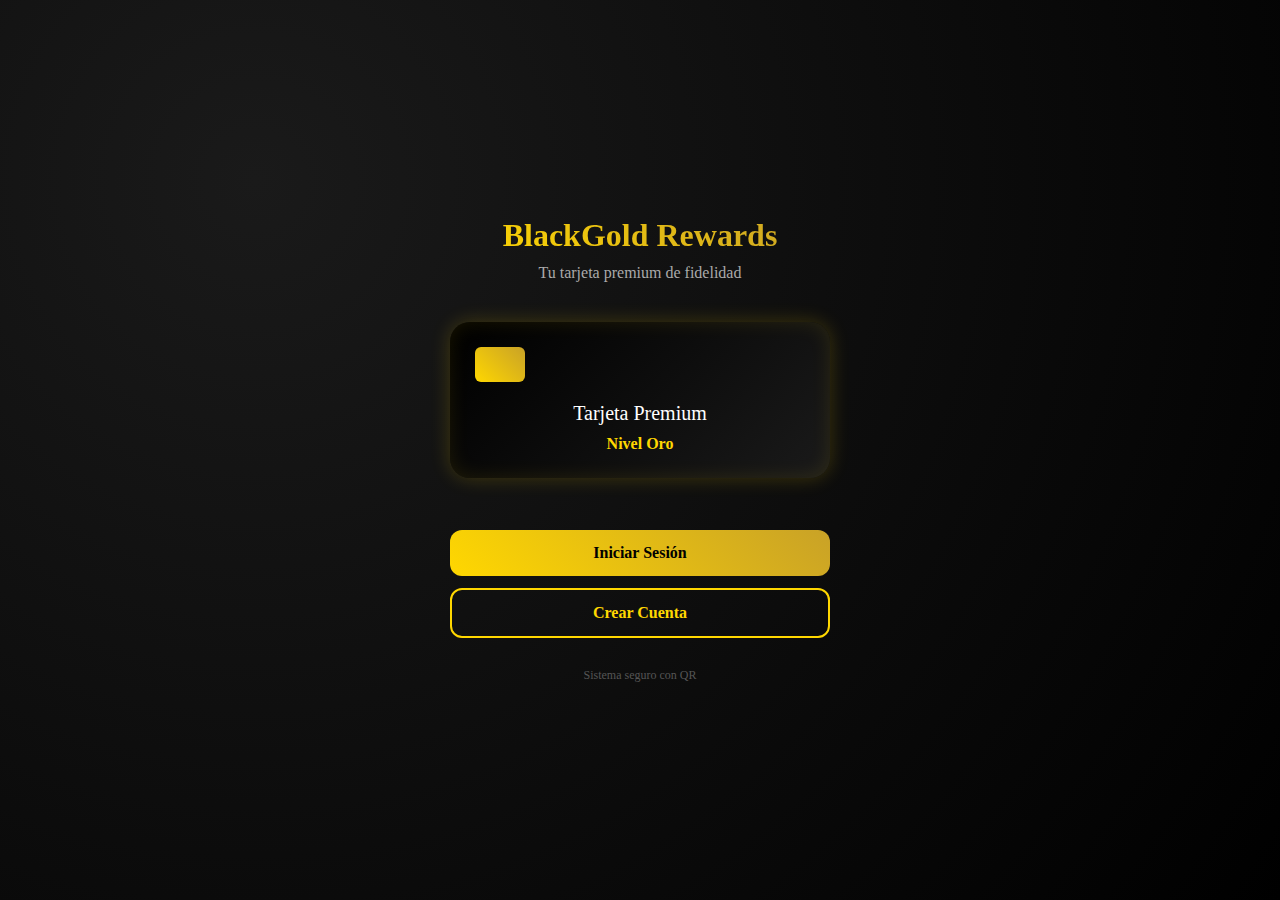
<file: templates/index.html>
<!DOCTYPE html>
<html lang="es">
<head>
<meta charset="UTF-8">
<meta name="viewport" content="width=device-width, initial-scale=1.0">

<title>BlackGold Rewards</title>

<link rel="manifest" href="{{ url_for('static', filename='manifest.json') }}">

<style>

:root{
    --gold1:#FFD700;
    --gold2:#C9A227;
    --black1:#000000;
    --black2:#111111;
    --black3:#1a1a1a;
}

*{
    margin:0;
    padding:0;
    box-sizing:border-box;
    font-family:-apple-system,BlinkMacSystemFont,"Segoe UI",Roboto;
}

body{

    background:
    radial-gradient(circle at 20% 20%, #1a1a1a, #000);

    color:white;
    height:100vh;

    display:flex;
    justify-content:center;
    align-items:center;

    overflow:hidden;
}


/* CONTENEDOR */
.container{

    text-align:center;
    width:100%;
    max-width:420px;
    padding:20px;

}


/* LOGO */
.logo{

    font-size:32px;
    font-weight:bold;

    background:linear-gradient(45deg,var(--gold1),var(--gold2));
    -webkit-background-clip:text;
    -webkit-text-fill-color:transparent;

    margin-bottom:10px;

    animation:fadeIn 1s ease;
}


/* SUBTITULO */
.subtitle{

    color:#aaa;
    margin-bottom:40px;

    animation:fadeIn 1.5s ease;
}


/* TARJETA DEMO */
.card-demo{

    background:linear-gradient(135deg,#000,#1a1a1a);

    border-radius:20px;

    padding:25px;

    margin-bottom:40px;

    position:relative;

    box-shadow:
    0 0 20px rgba(255,215,0,0.2),
    inset 0 0 20px rgba(255,215,0,0.1);

    animation:slideUp 1s ease;
}


/* CHIP */
.chip{

    width:50px;
    height:35px;

    background:linear-gradient(45deg,#FFD700,#C9A227);

    border-radius:6px;

    margin-bottom:20px;

}


/* NOMBRE */
.card-title{

    font-size:20px;
    margin-bottom:10px;

}


/* NIVEL */
.level{

    color:var(--gold1);
    font-weight:bold;

}


/* BOTONES */
button{

    width:100%;
    padding:14px;

    margin-top:12px;

    border:none;
    border-radius:12px;

    font-size:16px;
    font-weight:bold;

    cursor:pointer;

    transition:0.3s;
}


/* LOGIN */
.login{

    background:linear-gradient(45deg,var(--gold1),var(--gold2));
    color:black;

}

.login:hover{

    transform:scale(1.05);
    box-shadow:0 0 20px gold;

}


/* REGISTER */
.register{

    background:transparent;
    border:2px solid var(--gold1);
    color:var(--gold1);

}

.register:hover{

    background:var(--gold1);
    color:black;
}


/* FOOTER */
.footer{

    margin-top:30px;
    font-size:12px;
    color:#555;

}


/* ANIMACIONES */
@keyframes fadeIn{

    from{
        opacity:0;
        transform:translateY(20px);
    }

    to{
        opacity:1;
        transform:translateY(0);
    }

}


@keyframes slideUp{

    from{
        transform:translateY(50px);
        opacity:0;
    }

    to{
        transform:translateY(0);
        opacity:1;
    }

}

</style>
</head>


<body>


<div class="container">

<div class="logo">
BlackGold Rewards
</div>

<div class="subtitle">
Tu tarjeta premium de fidelidad
</div>


<div class="card-demo">

<div class="chip"></div>

<div class="card-title">
Tarjeta Premium
</div>

<div class="level">
Nivel Oro
</div>

</div>


<button class="login"
onclick="location.href='/login'">

Iniciar Sesión

</button>


<button class="register"
onclick="location.href='/register'">

Crear Cuenta

</button>


<div class="footer">
Sistema seguro con QR
</div>

</div>


<script>

if('serviceWorker' in navigator){

navigator.serviceWorker.register('/static/sw.js');

}

</script>


</body>
</html>
</file>
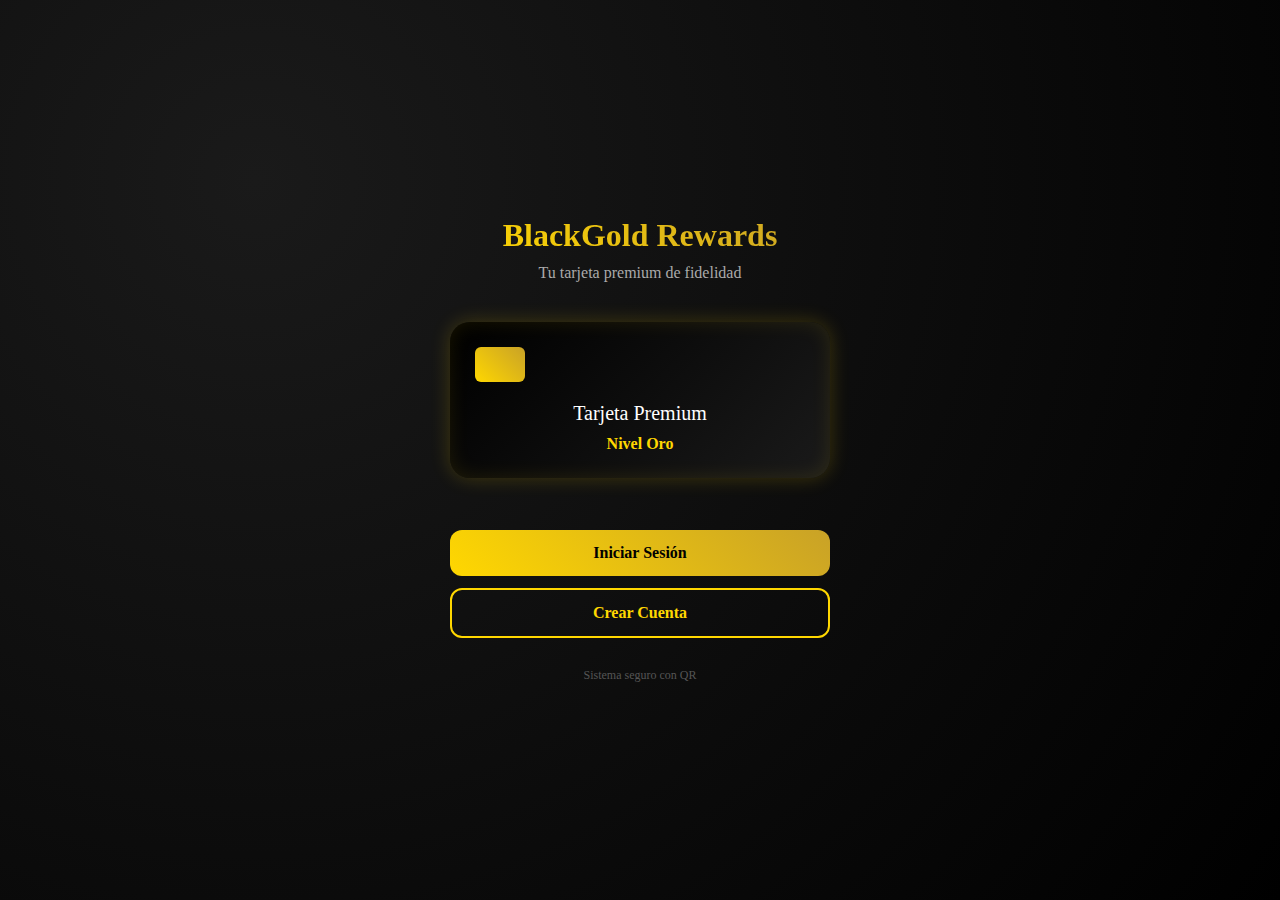
<file: proyecto_tia_gaby/templates/index.html>
<!DOCTYPE html>
<html lang="es">
<head>
<meta charset="UTF-8">
<meta name="viewport" content="width=device-width, initial-scale=1.0">

<title>BlackGold Rewards</title>
<link rel="manifest" href="/static/manifest.json">

<meta name="theme-color" content="#D4AF37">

<link rel="apple-touch-icon" href="/static/img/icon-192.png">

<meta name="apple-mobile-web-app-capable" content="yes">

<meta name="apple-mobile-web-app-status-bar-style" content="black">

<style>

:root{
    --gold1:#FFD700;
    --gold2:#C9A227;
    --black1:#000000;
    --black2:#111111;
    --black3:#1a1a1a;
}

*{
    margin:0;
    padding:0;
    box-sizing:border-box;
    font-family:-apple-system,BlinkMacSystemFont,"Segoe UI",Roboto;
}

body{

    background:
    radial-gradient(circle at 20% 20%, #1a1a1a, #000);

    color:white;
    height:100vh;

    display:flex;
    justify-content:center;
    align-items:center;

    overflow:hidden;
}


/* CONTENEDOR */
.container{

    text-align:center;
    width:100%;
    max-width:420px;
    padding:20px;

}


/* LOGO */
.logo{

    font-size:32px;
    font-weight:bold;

    background:linear-gradient(45deg,var(--gold1),var(--gold2));
    -webkit-background-clip:text;
    -webkit-text-fill-color:transparent;

    margin-bottom:10px;

    animation:fadeIn 1s ease;
}


/* SUBTITULO */
.subtitle{

    color:#aaa;
    margin-bottom:40px;

    animation:fadeIn 1.5s ease;
}


/* TARJETA DEMO */
.card-demo{

    background:linear-gradient(135deg,#000,#1a1a1a);

    border-radius:20px;

    padding:25px;

    margin-bottom:40px;

    position:relative;

    box-shadow:
    0 0 20px rgba(255,215,0,0.2),
    inset 0 0 20px rgba(255,215,0,0.1);

    animation:slideUp 1s ease;
}


/* CHIP */
.chip{

    width:50px;
    height:35px;

    background:linear-gradient(45deg,#FFD700,#C9A227);

    border-radius:6px;

    margin-bottom:20px;

}


/* NOMBRE */
.card-title{

    font-size:20px;
    margin-bottom:10px;

}


/* NIVEL */
.level{

    color:var(--gold1);
    font-weight:bold;

}


/* BOTONES */
button{

    width:100%;
    padding:14px;

    margin-top:12px;

    border:none;
    border-radius:12px;

    font-size:16px;
    font-weight:bold;

    cursor:pointer;

    transition:0.3s;
}


/* LOGIN */
.login{

    background:linear-gradient(45deg,var(--gold1),var(--gold2));
    color:black;

}

.login:hover{

    transform:scale(1.05);
    box-shadow:0 0 20px gold;

}


/* REGISTER */
.register{

    background:transparent;
    border:2px solid var(--gold1);
    color:var(--gold1);

}

.register:hover{

    background:var(--gold1);
    color:black;
}


/* FOOTER */
.footer{

    margin-top:30px;
    font-size:12px;
    color:#555;

}


/* ANIMACIONES */
@keyframes fadeIn{

    from{
        opacity:0;
        transform:translateY(20px);
    }

    to{
        opacity:1;
        transform:translateY(0);
    }

}


@keyframes slideUp{

    from{
        transform:translateY(50px);
        opacity:0;
    }

    to{
        transform:translateY(0);
        opacity:1;
    }

}

</style>
</head>


<body>


<div class="container">

<div class="logo">
BlackGold Rewards
</div>

<div class="subtitle">
Tu tarjeta premium de fidelidad
</div>


<div class="card-demo">

<div class="chip"></div>

<div class="card-title">
Tarjeta Premium
</div>

<div class="level">
Nivel Oro
</div>

</div>


<button class="login"
onclick="location.href='/login'">

Iniciar Sesión

</button>


<button class="register"
onclick="location.href='/register'">

Crear Cuenta

</button>


<div class="footer">
Sistema seguro con QR
</div>

</div>


<script>

if('serviceWorker' in navigator){

navigator.serviceWorker.register('/static/sw.js');

}

</script>


</body>

</html>
</file>
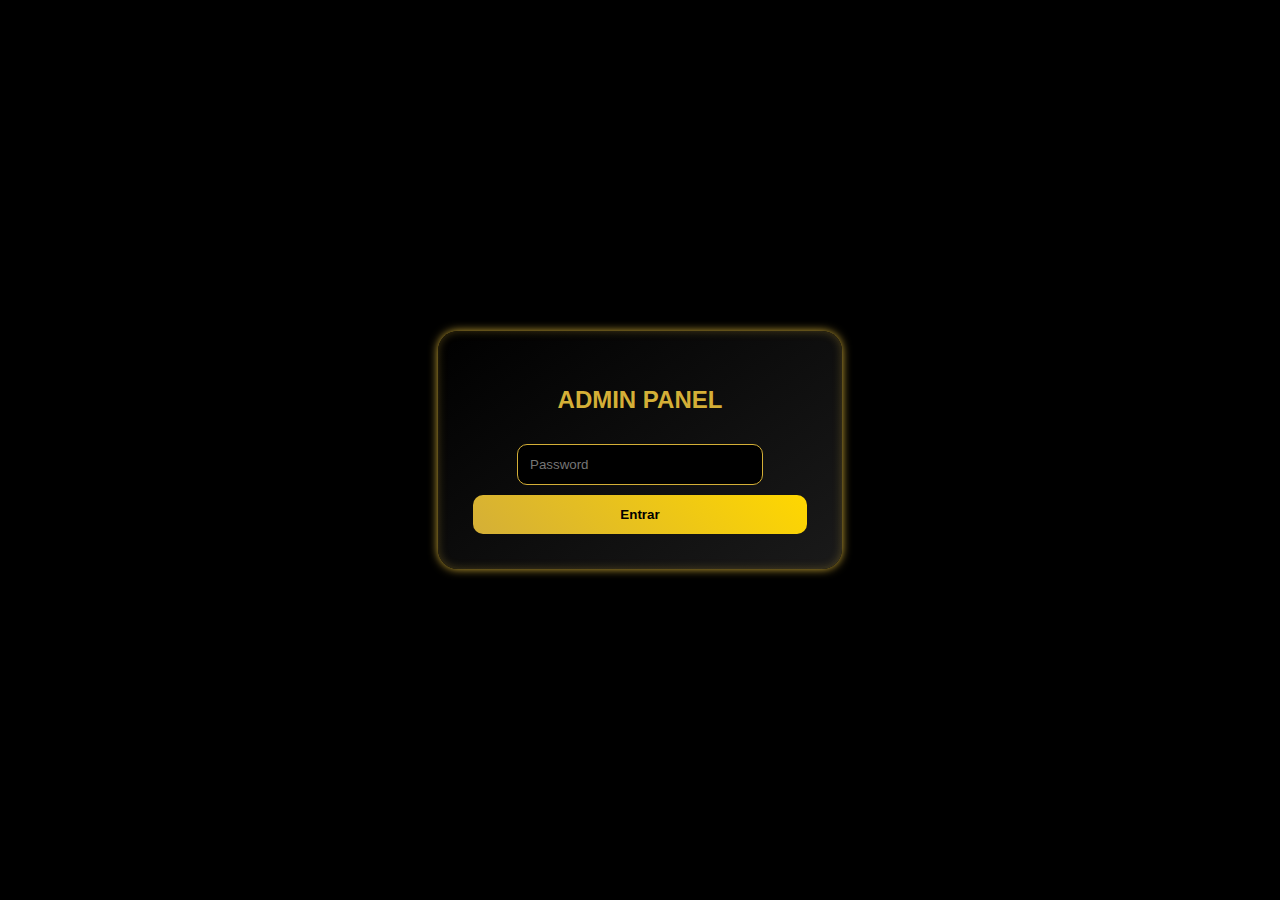
<file: templates/admin_login.html>
<!DOCTYPE html>
<html>
<head>

<title>Admin Login</title>

<style>

body{

background:#000;

color:#D4AF37;

font-family:Arial;

display:flex;

justify-content:center;

align-items:center;

height:100vh;

margin:0;

}

/* TARJETA */

.card{

background:linear-gradient(145deg,#000,#1a1a1a);

padding:35px;

border-radius:20px;

box-shadow:
0 0 10px #D4AF37,
inset 0 0 10px rgba(212,175,55,0.3);

text-align:center;

}

/* TITULO */

h2{

margin-bottom:20px;

}

/* INPUT */

input{

padding:12px;

margin:10px;

border-radius:10px;

border:1px solid #D4AF37;

background:#000;

color:#D4AF37;

outline:none;

width:220px;

}

/* BOTON */

button{

padding:12px;

width:100%;

border:none;

border-radius:10px;

background:linear-gradient(45deg,#D4AF37,#FFD700);

color:black;

font-weight:bold;

cursor:pointer;

transition:0.3s;

}

button:hover{

transform:scale(1.05);

box-shadow:0 0 15px #FFD700;

}

</style>

</head>

<body>

<form method="POST" class="card">

<h2>ADMIN PANEL</h2>

<input name="password" type="password" placeholder="Password">

<button>Entrar</button>

</form>

</body>
</html>
</file>
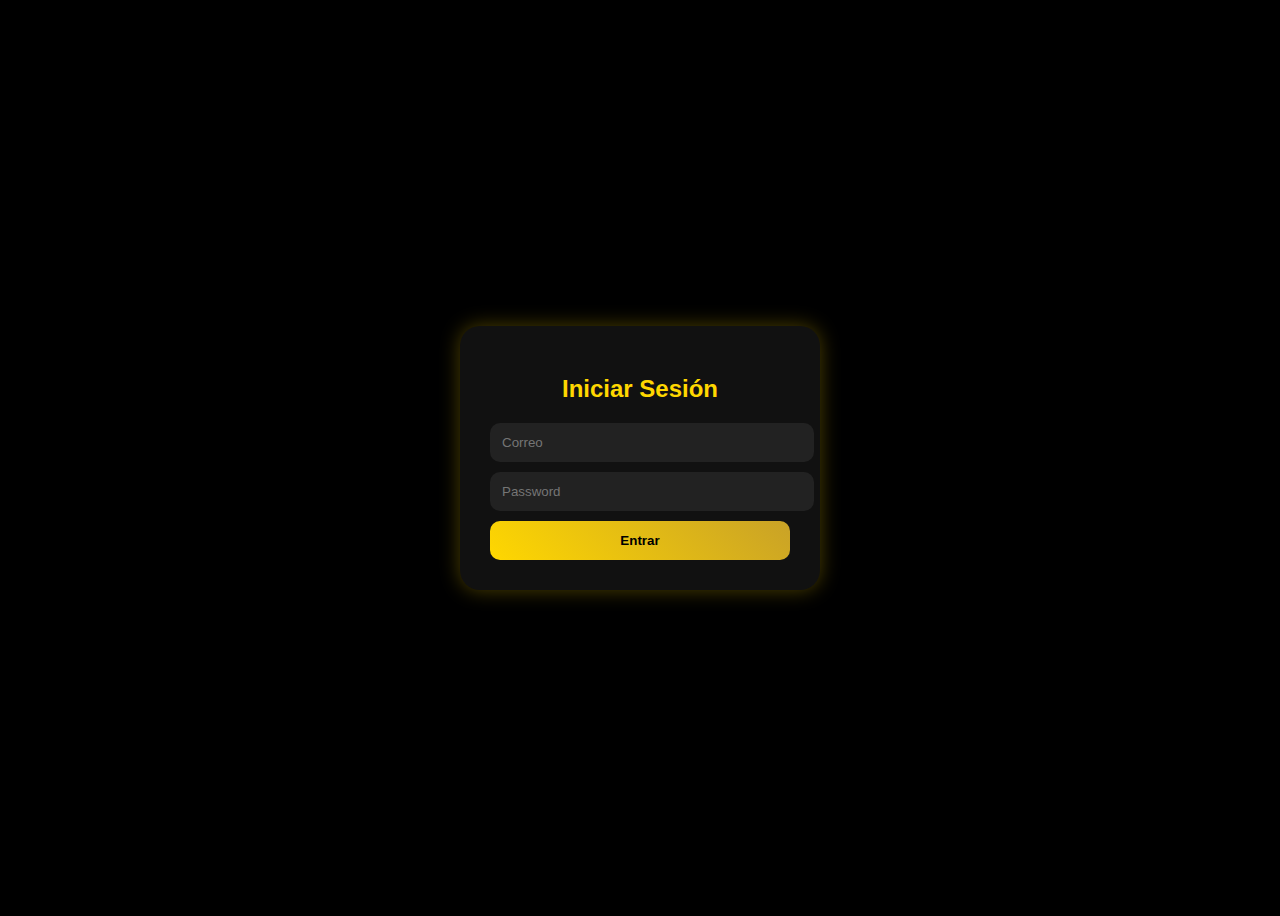
<file: templates/login.html>
<!DOCTYPE html>
<html lang="es">
<head>
<meta charset="UTF-8">
<title>Login</title>

<style>

body{
background:black;
color:white;
font-family:Arial;
display:flex;
justify-content:center;
align-items:center;
height:100vh;
}

.card{

background:#111;
padding:30px;
border-radius:20px;

box-shadow:0 0 20px rgba(255,215,0,0.3);

width:300px;
text-align:center;

}

h2{

color:#FFD700;
margin-bottom:20px;

}

input{

display:block;
margin:10px 0;
padding:12px;
width:100%;

border-radius:10px;
border:none;

background:#222;
color:white;

}

button{

padding:12px;
width:100%;

border:none;
border-radius:10px;

background:linear-gradient(45deg,#FFD700,#C9A227);

color:black;
font-weight:bold;

cursor:pointer;

}

button:hover{

box-shadow:0 0 15px gold;

}

</style>

</head>
<body>

<form method="POST" action="/login" class="card">

<h2>Iniciar Sesión</h2>

<input name="correo" placeholder="Correo" required>

<input name="password" type="password" placeholder="Password" required>

<button type="submit">Entrar</button>

</form>

</body>
</html>
</file>
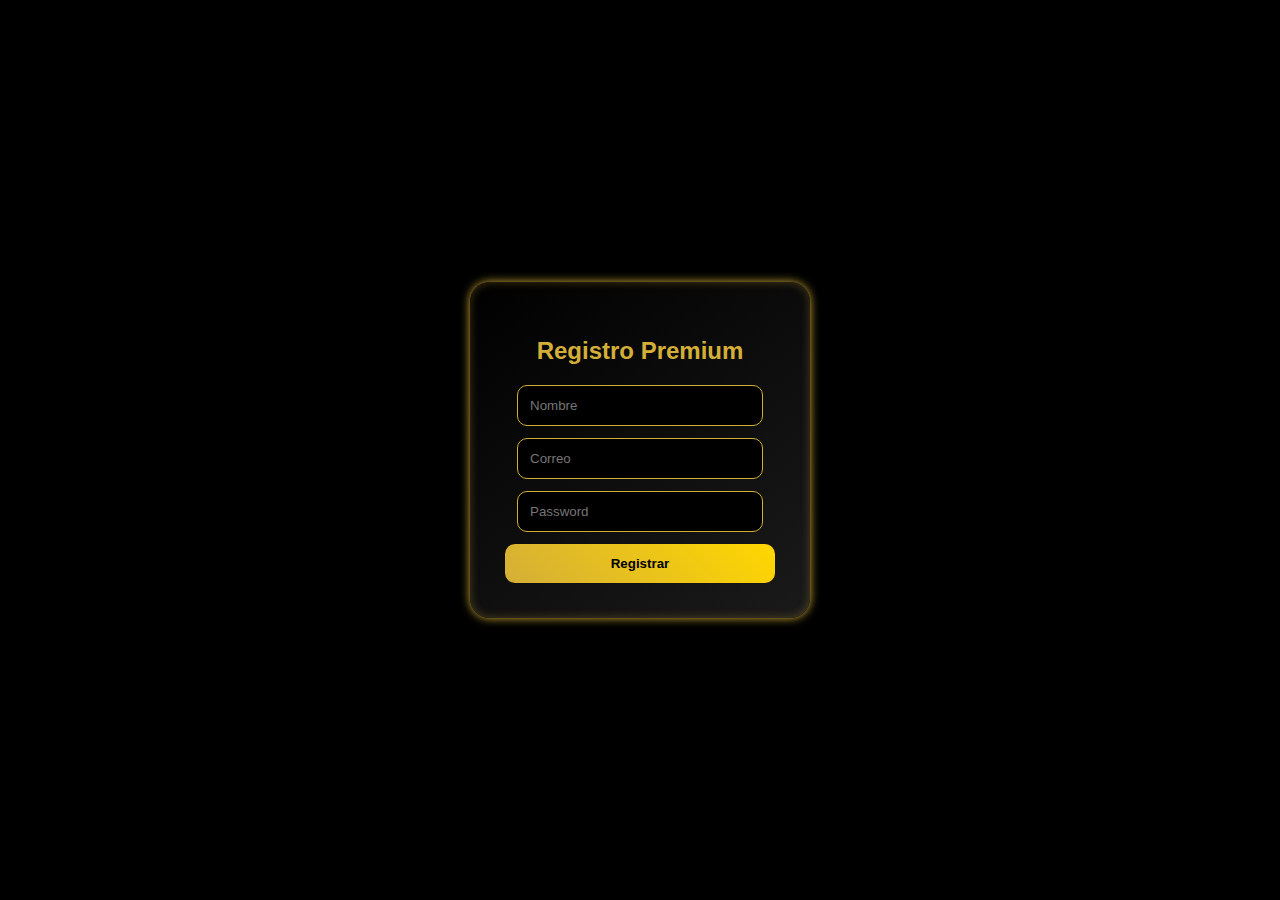
<file: templates/register.html>
<!DOCTYPE html>
<html>
<head>

<title>Register</title>

<style>

body{

background:#000;

color:#D4AF37;

font-family:Arial;

display:flex;

justify-content:center;

align-items:center;

height:100vh;

margin:0;

}

.card{

background:linear-gradient(145deg,#000,#1a1a1a);

padding:35px;

border-radius:20px;

box-shadow:
0 0 10px #D4AF37,
inset 0 0 10px rgba(212,175,55,0.3);

text-align:center;

}

input{

display:block;

margin:12px;

padding:12px;

width:220px;

border-radius:10px;

border:1px solid #D4AF37;

background:#000;

color:#D4AF37;

}

button{

padding:12px;

width:100%;

border:none;

border-radius:10px;

background:linear-gradient(45deg,#D4AF37,#FFD700);

color:black;

font-weight:bold;

cursor:pointer;

transition:0.3s;

}

button:hover{

transform:scale(1.05);

box-shadow:0 0 15px #FFD700;

}

</style>

</head>

<body>

<form method="POST" class="card">

<h2>Registro Premium</h2>

<input name="nombre" placeholder="Nombre">

<input name="correo" placeholder="Correo">

<input name="password" type="password" placeholder="Password">

<button>Registrar</button>

</form>

</body>
</html>
</file>
